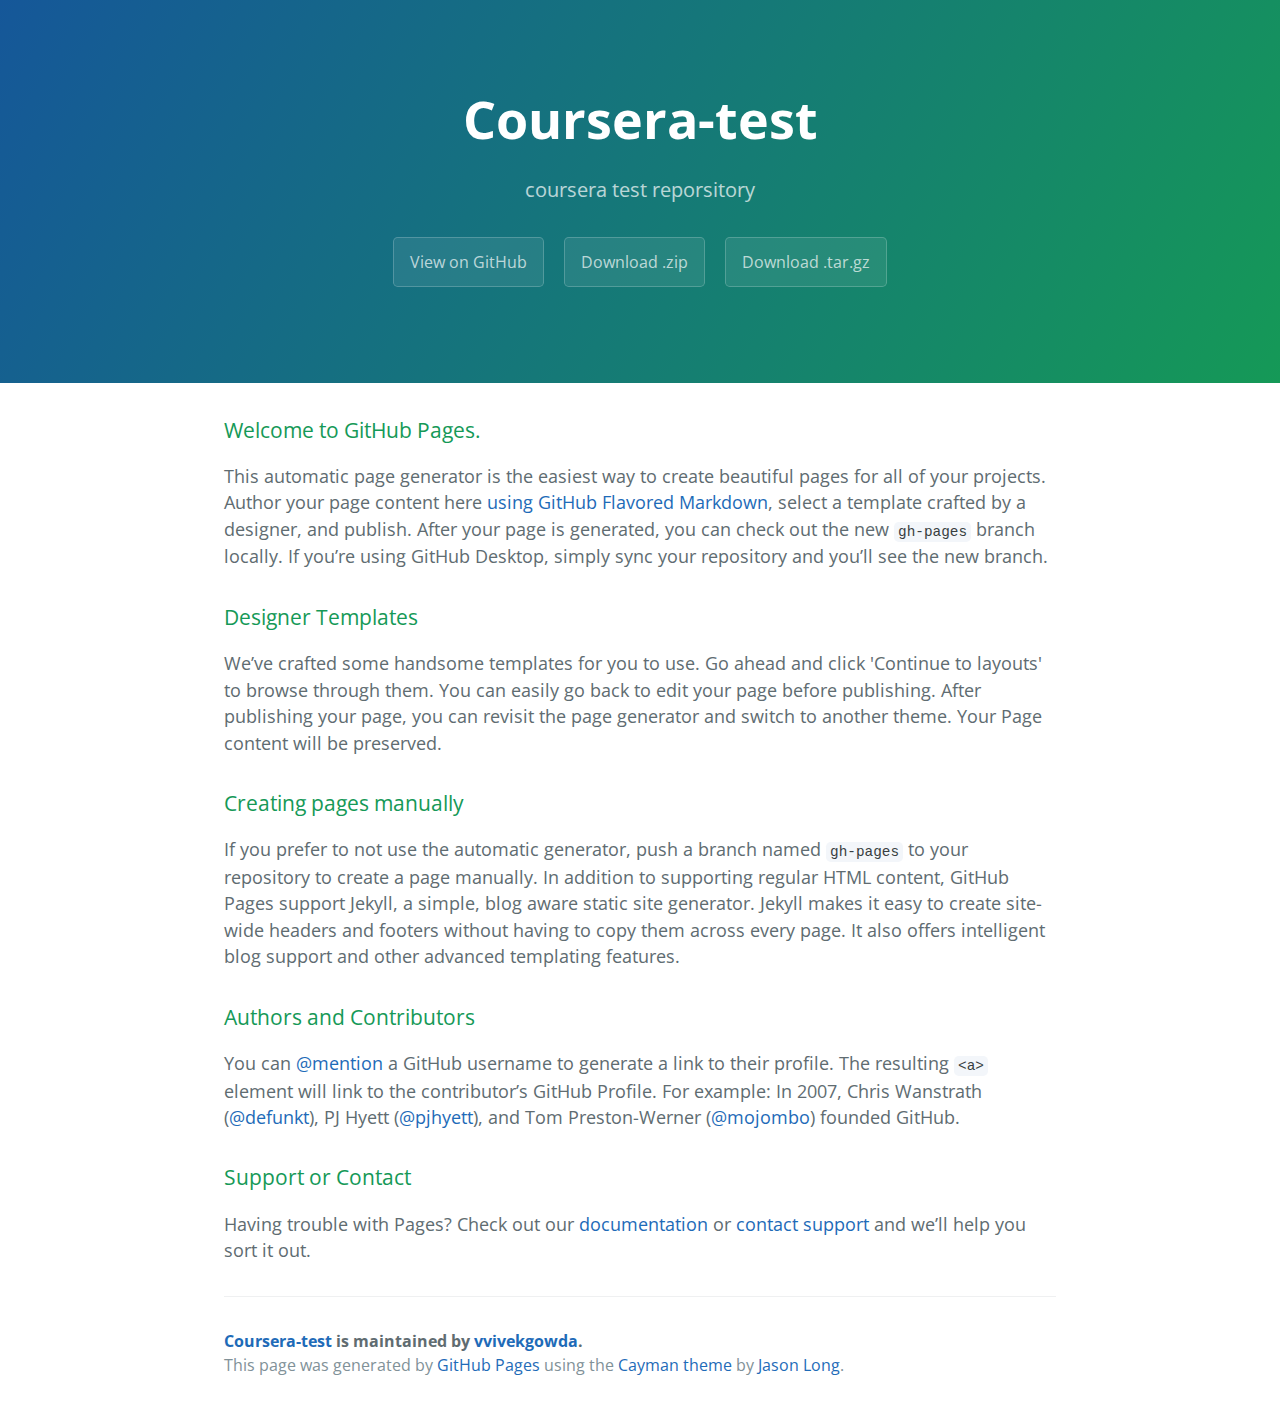
<file: index.html>
<!DOCTYPE html>
<html lang="en-us">
  <head>
    <meta charset="UTF-8">
    <title>Coursera-test by vvivekgowda</title>
    <meta name="viewport" content="width=device-width, initial-scale=1">
    <link rel="stylesheet" type="text/css" href="stylesheets/normalize.css" media="screen">
    <link href='https://fonts.googleapis.com/css?family=Open+Sans:400,700' rel='stylesheet' type='text/css'>
    <link rel="stylesheet" type="text/css" href="stylesheets/stylesheet.css" media="screen">
    <link rel="stylesheet" type="text/css" href="stylesheets/github-light.css" media="screen">
  </head>
  <body>
    <section class="page-header">
      <h1 class="project-name">Coursera-test</h1>
      <h2 class="project-tagline">coursera test reporsitory</h2>
      <a href="https://github.com/vvivekgowda/coursera-test" class="btn">View on GitHub</a>
      <a href="https://github.com/vvivekgowda/coursera-test/zipball/master" class="btn">Download .zip</a>
      <a href="https://github.com/vvivekgowda/coursera-test/tarball/master" class="btn">Download .tar.gz</a>
    </section>

    <section class="main-content">
      <h3>
<a id="welcome-to-github-pages" class="anchor" href="#welcome-to-github-pages" aria-hidden="true"><span aria-hidden="true" class="octicon octicon-link"></span></a>Welcome to GitHub Pages.</h3>

<p>This automatic page generator is the easiest way to create beautiful pages for all of your projects. Author your page content here <a href="https://guides.github.com/features/mastering-markdown/">using GitHub Flavored Markdown</a>, select a template crafted by a designer, and publish. After your page is generated, you can check out the new <code>gh-pages</code> branch locally. If you’re using GitHub Desktop, simply sync your repository and you’ll see the new branch.</p>

<h3>
<a id="designer-templates" class="anchor" href="#designer-templates" aria-hidden="true"><span aria-hidden="true" class="octicon octicon-link"></span></a>Designer Templates</h3>

<p>We’ve crafted some handsome templates for you to use. Go ahead and click 'Continue to layouts' to browse through them. You can easily go back to edit your page before publishing. After publishing your page, you can revisit the page generator and switch to another theme. Your Page content will be preserved.</p>

<h3>
<a id="creating-pages-manually" class="anchor" href="#creating-pages-manually" aria-hidden="true"><span aria-hidden="true" class="octicon octicon-link"></span></a>Creating pages manually</h3>

<p>If you prefer to not use the automatic generator, push a branch named <code>gh-pages</code> to your repository to create a page manually. In addition to supporting regular HTML content, GitHub Pages support Jekyll, a simple, blog aware static site generator. Jekyll makes it easy to create site-wide headers and footers without having to copy them across every page. It also offers intelligent blog support and other advanced templating features.</p>

<h3>
<a id="authors-and-contributors" class="anchor" href="#authors-and-contributors" aria-hidden="true"><span aria-hidden="true" class="octicon octicon-link"></span></a>Authors and Contributors</h3>

<p>You can <a href="https://help.github.com/articles/basic-writing-and-formatting-syntax/#mentioning-users-and-teams" class="user-mention">@mention</a> a GitHub username to generate a link to their profile. The resulting <code>&lt;a&gt;</code> element will link to the contributor’s GitHub Profile. For example: In 2007, Chris Wanstrath (<a href="https://github.com/defunkt" class="user-mention">@defunkt</a>), PJ Hyett (<a href="https://github.com/pjhyett" class="user-mention">@pjhyett</a>), and Tom Preston-Werner (<a href="https://github.com/mojombo" class="user-mention">@mojombo</a>) founded GitHub.</p>

<h3>
<a id="support-or-contact" class="anchor" href="#support-or-contact" aria-hidden="true"><span aria-hidden="true" class="octicon octicon-link"></span></a>Support or Contact</h3>

<p>Having trouble with Pages? Check out our <a href="https://help.github.com/pages">documentation</a> or <a href="https://github.com/contact">contact support</a> and we’ll help you sort it out.</p>

      <footer class="site-footer">
        <span class="site-footer-owner"><a href="https://github.com/vvivekgowda/coursera-test">Coursera-test</a> is maintained by <a href="https://github.com/vvivekgowda">vvivekgowda</a>.</span>

        <span class="site-footer-credits">This page was generated by <a href="https://pages.github.com">GitHub Pages</a> using the <a href="https://github.com/jasonlong/cayman-theme">Cayman theme</a> by <a href="https://twitter.com/jasonlong">Jason Long</a>.</span>
      </footer>

    </section>

  
  </body>
</html>
</file>
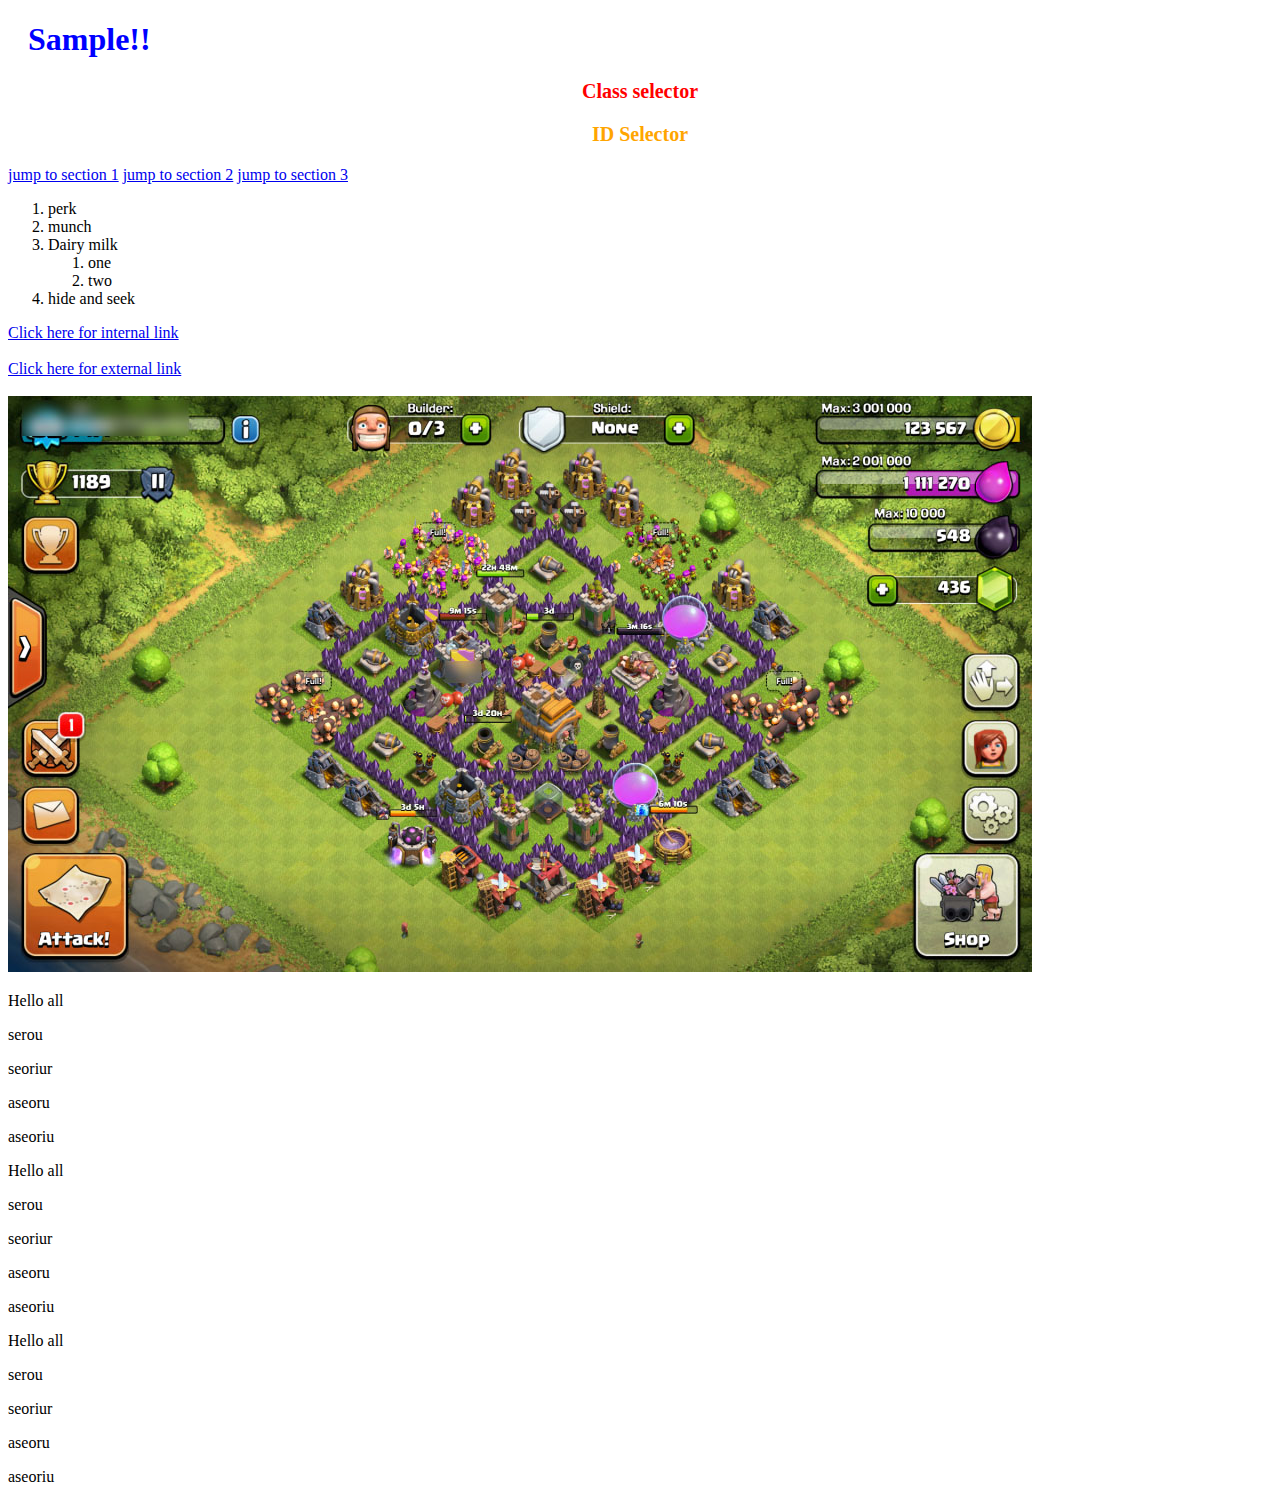
<file: site/index.html>
<!DOCTYPE html>
<html>
<head>
	<link rel="stylesheet" type="text/css" href="mystyle.css">
	<title>hello Coursera!</title>
</head>	
<body>
	<h1>Sample!!</h1>
	<h2 class="samclass">Class selector</h2>
	<h3 id="samclass2"> ID Selector</h3>

	<a href="#section1">jump to section 1</a>
	<a href="#section2">jump to section 2</a>
	<a href="#section3">jump to section 3</a>

	<ol>
		<li> perk </li>
		<li> munch </li>
		<li> Dairy milk
			<ol>				
				<li> one</li>
				<li>two</li>
			</ol>
		</li>

		<li> hide and seek</li>

	</ol>

	<a href="next.html" title="Next Page"> Click here for internal link </a>
	<br/>	
	<br/>	
	<a href="http://facebook.com" target=_blank title="Facebook"> Click here for external link </a>
	<br/>
	<br/>
	<img src="coc.jpg" alt="optional image">



	<section id="section1">
		<p>Hello all</p>
		<p>serou</p>
		<p>seoriur</p>
		<p>aseoru</p>
		<p>aseoriu</p>

	</section>


	<section id="section2">
		<p>Hello all</p>
		<p>serou</p>
		<p>seoriur</p>
		<p>aseoru</p>
		<p>aseoriu</p>
	</section>

	<section id="section3">
		<p>Hello all</p>
		<p>serou</p>
		<p>seoriur</p>
		<p>aseoru</p>
		<p>aseoriu</p>
	</section>
</body>
</html>
</file>
<file: stylesheets/stylesheet.css>
* {
  box-sizing: border-box; }

body {
  padding: 0;
  margin: 0;
  font-family: "Open Sans", "Helvetica Neue", Helvetica, Arial, sans-serif;
  font-size: 16px;
  line-height: 1.5;
  color: #606c71; }

a {
  color: #1e6bb8;
  text-decoration: none; }
  a:hover {
    text-decoration: underline; }

.btn {
  display: inline-block;
  margin-bottom: 1rem;
  color: rgba(255, 255, 255, 0.7);
  background-color: rgba(255, 255, 255, 0.08);
  border-color: rgba(255, 255, 255, 0.2);
  border-style: solid;
  border-width: 1px;
  border-radius: 0.3rem;
  transition: color 0.2s, background-color 0.2s, border-color 0.2s; }
  .btn + .btn {
    margin-left: 1rem; }

.btn:hover {
  color: rgba(255, 255, 255, 0.8);
  text-decoration: none;
  background-color: rgba(255, 255, 255, 0.2);
  border-color: rgba(255, 255, 255, 0.3); }

@media screen and (min-width: 64em) {
  .btn {
    padding: 0.75rem 1rem; } }

@media screen and (min-width: 42em) and (max-width: 64em) {
  .btn {
    padding: 0.6rem 0.9rem;
    font-size: 0.9rem; } }

@media screen and (max-width: 42em) {
  .btn {
    display: block;
    width: 100%;
    padding: 0.75rem;
    font-size: 0.9rem; }
    .btn + .btn {
      margin-top: 1rem;
      margin-left: 0; } }

.page-header {
  color: #fff;
  text-align: center;
  background-color: #159957;
  background-image: linear-gradient(120deg, #155799, #159957); }

@media screen and (min-width: 64em) {
  .page-header {
    padding: 5rem 6rem; } }

@media screen and (min-width: 42em) and (max-width: 64em) {
  .page-header {
    padding: 3rem 4rem; } }

@media screen and (max-width: 42em) {
  .page-header {
    padding: 2rem 1rem; } }

.project-name {
  margin-top: 0;
  margin-bottom: 0.1rem; }

@media screen and (min-width: 64em) {
  .project-name {
    font-size: 3.25rem; } }

@media screen and (min-width: 42em) and (max-width: 64em) {
  .project-name {
    font-size: 2.25rem; } }

@media screen and (max-width: 42em) {
  .project-name {
    font-size: 1.75rem; } }

.project-tagline {
  margin-bottom: 2rem;
  font-weight: normal;
  opacity: 0.7; }

@media screen and (min-width: 64em) {
  .project-tagline {
    font-size: 1.25rem; } }

@media screen and (min-width: 42em) and (max-width: 64em) {
  .project-tagline {
    font-size: 1.15rem; } }

@media screen and (max-width: 42em) {
  .project-tagline {
    font-size: 1rem; } }

.main-content :first-child {
  margin-top: 0; }
.main-content img {
  max-width: 100%; }
.main-content h1, .main-content h2, .main-content h3, .main-content h4, .main-content h5, .main-content h6 {
  margin-top: 2rem;
  margin-bottom: 1rem;
  font-weight: normal;
  color: #159957; }
.main-content p {
  margin-bottom: 1em; }
.main-content code {
  padding: 2px 4px;
  font-family: Consolas, "Liberation Mono", Menlo, Courier, monospace;
  font-size: 0.9rem;
  color: #383e41;
  background-color: #f3f6fa;
  border-radius: 0.3rem; }
.main-content pre {
  padding: 0.8rem;
  margin-top: 0;
  margin-bottom: 1rem;
  font: 1rem Consolas, "Liberation Mono", Menlo, Courier, monospace;
  color: #567482;
  word-wrap: normal;
  background-color: #f3f6fa;
  border: solid 1px #dce6f0;
  border-radius: 0.3rem; }
  .main-content pre > code {
    padding: 0;
    margin: 0;
    font-size: 0.9rem;
    color: #567482;
    word-break: normal;
    white-space: pre;
    background: transparent;
    border: 0; }
.main-content .highlight {
  margin-bottom: 1rem; }
  .main-content .highlight pre {
    margin-bottom: 0;
    word-break: normal; }
.main-content .highlight pre, .main-content pre {
  padding: 0.8rem;
  overflow: auto;
  font-size: 0.9rem;
  line-height: 1.45;
  border-radius: 0.3rem; }
.main-content pre code, .main-content pre tt {
  display: inline;
  max-width: initial;
  padding: 0;
  margin: 0;
  overflow: initial;
  line-height: inherit;
  word-wrap: normal;
  background-color: transparent;
  border: 0; }
  .main-content pre code:before, .main-content pre code:after, .main-content pre tt:before, .main-content pre tt:after {
    content: normal; }
.main-content ul, .main-content ol {
  margin-top: 0; }
.main-content blockquote {
  padding: 0 1rem;
  margin-left: 0;
  color: #819198;
  border-left: 0.3rem solid #dce6f0; }
  .main-content blockquote > :first-child {
    margin-top: 0; }
  .main-content blockquote > :last-child {
    margin-bottom: 0; }
.main-content table {
  display: block;
  width: 100%;
  overflow: auto;
  word-break: normal;
  word-break: keep-all; }
  .main-content table th {
    font-weight: bold; }
  .main-content table th, .main-content table td {
    padding: 0.5rem 1rem;
    border: 1px solid #e9ebec; }
.main-content dl {
  padding: 0; }
  .main-content dl dt {
    padding: 0;
    margin-top: 1rem;
    font-size: 1rem;
    font-weight: bold; }
  .main-content dl dd {
    padding: 0;
    margin-bottom: 1rem; }
.main-content hr {
  height: 2px;
  padding: 0;
  margin: 1rem 0;
  background-color: #eff0f1;
  border: 0; }

@media screen and (min-width: 64em) {
  .main-content {
    max-width: 64rem;
    padding: 2rem 6rem;
    margin: 0 auto;
    font-size: 1.1rem; } }

@media screen and (min-width: 42em) and (max-width: 64em) {
  .main-content {
    padding: 2rem 4rem;
    font-size: 1.1rem; } }

@media screen and (max-width: 42em) {
  .main-content {
    padding: 2rem 1rem;
    font-size: 1rem; } }

.site-footer {
  padding-top: 2rem;
  margin-top: 2rem;
  border-top: solid 1px #eff0f1; }

.site-footer-owner {
  display: block;
  font-weight: bold; }

.site-footer-credits {
  color: #819198; }

@media screen and (min-width: 64em) {
  .site-footer {
    font-size: 1rem; } }

@media screen and (min-width: 42em) and (max-width: 64em) {
  .site-footer {
    font-size: 1rem; } }

@media screen and (max-width: 42em) {
  .site-footer {
    font-size: 0.9rem; } }
</file>
<file: stylesheets/github-light.css>
/*
The MIT License (MIT)

Copyright (c) 2015 GitHub, Inc.

Permission is hereby granted, free of charge, to any person obtaining a copy
of this software and associated documentation files (the "Software"), to deal
in the Software without restriction, including without limitation the rights
to use, copy, modify, merge, publish, distribute, sublicense, and/or sell
copies of the Software, and to permit persons to whom the Software is
furnished to do so, subject to the following conditions:

The above copyright notice and this permission notice shall be included in all
copies or substantial portions of the Software.

THE SOFTWARE IS PROVIDED "AS IS", WITHOUT WARRANTY OF ANY KIND, EXPRESS OR
IMPLIED, INCLUDING BUT NOT LIMITED TO THE WARRANTIES OF MERCHANTABILITY,
FITNESS FOR A PARTICULAR PURPOSE AND NONINFRINGEMENT. IN NO EVENT SHALL THE
AUTHORS OR COPYRIGHT HOLDERS BE LIABLE FOR ANY CLAIM, DAMAGES OR OTHER
LIABILITY, WHETHER IN AN ACTION OF CONTRACT, TORT OR OTHERWISE, ARISING FROM,
OUT OF OR IN CONNECTION WITH THE SOFTWARE OR THE USE OR OTHER DEALINGS IN THE
SOFTWARE.

*/

.pl-c /* comment */ {
  color: #969896;
}

.pl-c1      /* constant, markup.raw, meta.diff.header, meta.module-reference, meta.property-name, support, support.constant, support.variable, variable.other.constant */,
.pl-s .pl-v /* string variable */ {
  color: #0086b3;
}

.pl-e  /* entity */,
.pl-en /* entity.name */ {
  color: #795da3;
}

.pl-s .pl-s1 /* string source */,
.pl-smi      /* storage.modifier.import, storage.modifier.package, storage.type.java, variable.other, variable.parameter.function */ {
  color: #333;
}

.pl-ent /* entity.name.tag */ {
  color: #63a35c;
}

.pl-k /* keyword, storage, storage.type */ {
  color: #a71d5d;
}

.pl-pds              /* punctuation.definition.string, string.regexp.character-class */,
.pl-s                /* string */,
.pl-s .pl-pse .pl-s1 /* string punctuation.section.embedded source */,
.pl-sr               /* string.regexp */,
.pl-sr .pl-cce       /* string.regexp constant.character.escape */,
.pl-sr .pl-sra       /* string.regexp string.regexp.arbitrary-repitition */,
.pl-sr .pl-sre       /* string.regexp source.ruby.embedded */ {
  color: #183691;
}

.pl-v /* variable */ {
  color: #ed6a43;
}

.pl-id /* invalid.deprecated */ {
  color: #b52a1d;
}

.pl-ii /* invalid.illegal */ {
  background-color: #b52a1d;
  color: #f8f8f8;
}

.pl-sr .pl-cce /* string.regexp constant.character.escape */ {
  color: #63a35c;
  font-weight: bold;
}

.pl-ml /* markup.list */ {
  color: #693a17;
}

.pl-mh        /* markup.heading */,
.pl-mh .pl-en /* markup.heading entity.name */,
.pl-ms        /* meta.separator */ {
  color: #1d3e81;
  font-weight: bold;
}

.pl-mq /* markup.quote */ {
  color: #008080;
}

.pl-mi /* markup.italic */ {
  color: #333;
  font-style: italic;
}

.pl-mb /* markup.bold */ {
  color: #333;
  font-weight: bold;
}

.pl-md /* markup.deleted, meta.diff.header.from-file */ {
  background-color: #ffecec;
  color: #bd2c00;
}

.pl-mi1 /* markup.inserted, meta.diff.header.to-file */ {
  background-color: #eaffea;
  color: #55a532;
}

.pl-mdr /* meta.diff.range */ {
  color: #795da3;
  font-weight: bold;
}

.pl-mo /* meta.output */ {
  color: #1d3e81;
}
</file>
<file: site/mystyle.css>
h1 {
	color: blue;
	margin-left: 20px;
}

.samclass{
	color: red;
	text-align: center;

	font-size: 20px;
}

#samclass2{
	color: orange;
	text-align: center;
	font-size: 20px;
}
</file>
